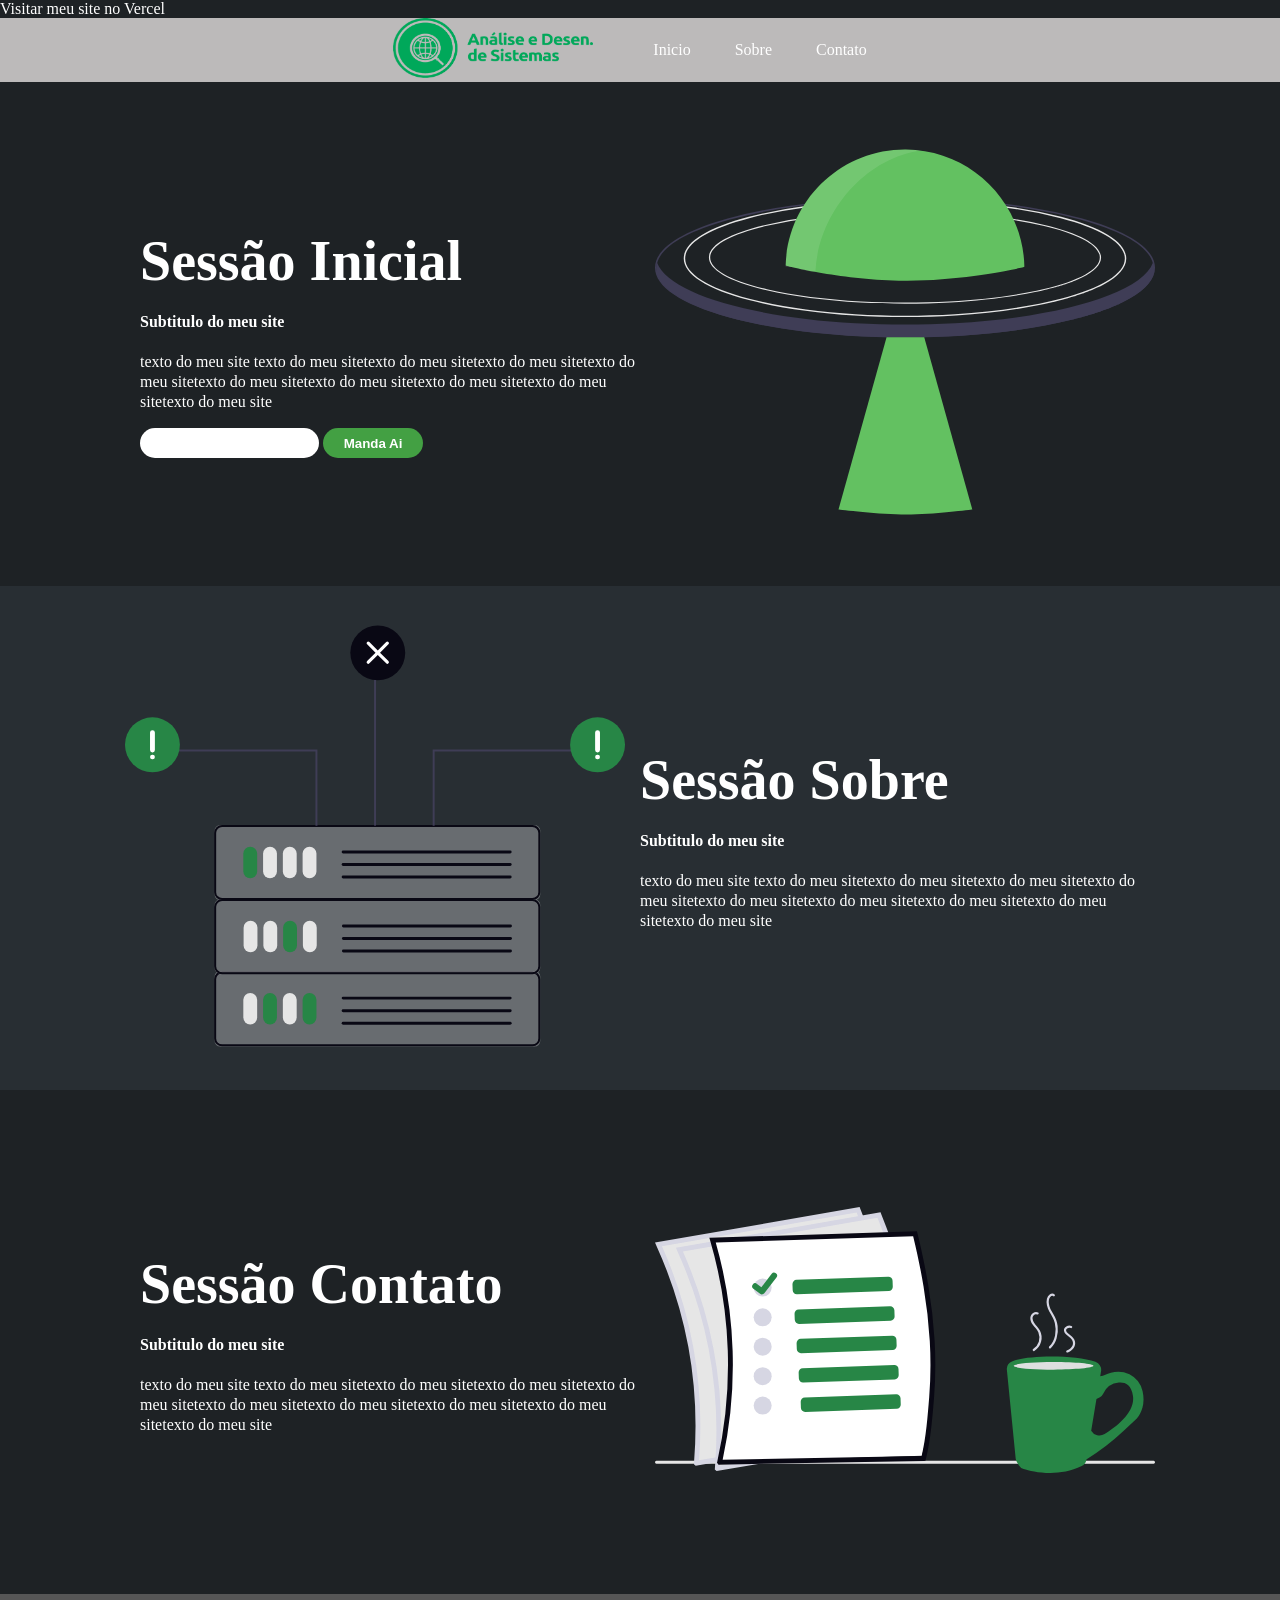
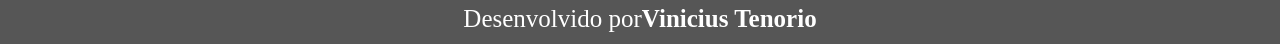
<file: index.html>
<!DOCTYPE html>
<html>
<head>
    <meta charset='utf-8'>
    <meta http-equiv='X-UA-Compatible' content='IE=edge'>
    <title>teste 01</title>
    
    <meta name='viewport' content='width=device-width, initial-scale=1'>
    <link rel='stylesheet' type='text/css' media='screen' href='main.css'>
    <a href="npx plugins add vercel/vercel-plugin" target="_blank">Visitar meu site no Vercel</a>


</head>
<body>
    <header>
        <div class="container">
            <div>
                <img class="imgtopo" src="img/AnaliseDesenvSistemas.png">
            </div>
            <div>
                <ul>
                    <li><a href="#sessao-principal">Inicio</a></li>
                    <li><a href="#sessao-sobre">Sobre</a></li>
                    <li><a href="#sessao-contato">Contato</a></li>
                </ul>
            </div> 
        </div>       
    </header>

    <section id="sessao-principal">
        <div class="container">
            <div class="main">
                <div>
                    <h2>Sessão Inicial</h2>
                    <h4>Subtitulo do meu site</h4>
                    <p>texto do meu site texto do meu sitetexto do meu sitetexto do meu sitetexto do meu sitetexto do meu sitetexto do meu sitetexto do meu sitetexto do meu sitetexto do meu site</p>
                </div>
                <div>
                    <input type="email">
                    <input type="button" value="Manda Ai" id="btn-enviar" >
                    
                </div>
            </div>
            <div>
                <img class="imgbody" src="img/undraw_unidentified-flying-object_x5ei (1).svg">
            </div>
        </div>
    </section>

    <section id="sessao-sobre">
        <div class="container">
            <div>
                <img class="imgbody" src="img/undraw_server-failure_syqp.svg">
            </div>
            <div class="main">
                <h2>Sessão Sobre</h2>
                <h4>Subtitulo do meu site</h4>
                <p>texto do meu site texto do meu sitetexto do meu sitetexto do meu sitetexto do meu sitetexto do meu sitetexto do meu sitetexto do meu sitetexto do meu sitetexto do meu site</p>
            </div>
        </div>
    </section>

    <section id="sessao-contato">
        <div class="container">
            <div class="main">

            <h2>Sessão Contato</h2>
            <h4>Subtitulo do meu site</h4>
            <p>texto do meu site texto do meu sitetexto do meu sitetexto do meu sitetexto do meu sitetexto do meu sitetexto do meu sitetexto do meu sitetexto do meu sitetexto do meu site</p>
        
            </div>
            <div>
                <img class="imgbody" src="img/undraw_morning-plans_5vln.svg">
            </div>
        </div>
        
    </section>
    
</body>



<footer class="footer">
    <p> Desenvolvido por</p> <a href="https://www.instagram/viniciusvft/" > <strong> Vinicius Tenorio </strong>  </a>
</footer>


<script src="script.js"></script>
</html>
</file>
<file: main.css>
body{
    background-color: rgb(30, 34, 37);
    color: white;
    font-family: 'Segoe UI';

    margin: 0 auto;
}

/* MINHA SEGUNDA SECTION SE CHAMA SESSAO-SOBRE*/
/* COLOQUEM O NOME DA SEGUNDA SECTION DE VOCÊS*/
#sessao-sobre{ 
    background-color: rgb(40, 46, 51);;
}

a{
    color: white;
    text-decoration: none;
}

a:hover{
    color:green
}

header{
    display: flex;
    flex-direction: row;
    justify-content: space-between;
    align-items: center;
    position: sticky;
    top: 0;
    z-index: 1000;
    background-color: rgb(188, 186, 186);
}

.container{
    display: flex;
    flex-direction: row;
    justify-content: space-between;
    align-items: center; 
    max-width: 1200px;   
    margin: 0 auto;
}

h2{
    font-size: 56px;
    line-height: 10px;
}

li{
    display: inline;
    margin: 20px;
}

.imgtopo{
    width: 200px;
    height: 60px;
}

.main{
    flex-direction: column;
    padding: 15px;
}

section{
   display: flex;
   flex-direction: row;
   justify-content: space-between;
   align-items: center;   
}

.imgbody{
    width: 500px;
    height: 500px;
}

p{
    line-height: 20px;
    max-width: 500px;
}

input{
    border-radius: 15px;
    border: none;
    height: 20px;
    padding: 5px;
}

#btn-enviar{
    width: 100px;
    height: 30px;
    background-color: rgb(67, 160, 67);
    font-weight: bold;
    color: white;
}

#btn-enviar:hover{
    cursor: pointer;
}

footer{background-color: #565656;
  color: white;
  display: flex;
  align-items: center;
  justify-content: center;
  font-size: 25px;
  height:50px;   
}

@media (max-width:780px) {
    .container{
        flex-direction: column;
    }
    .imgbody{
        width: 250px;
        height:250px;
    }
    .imgtopo{
        display: none;
    }








}
</file>
